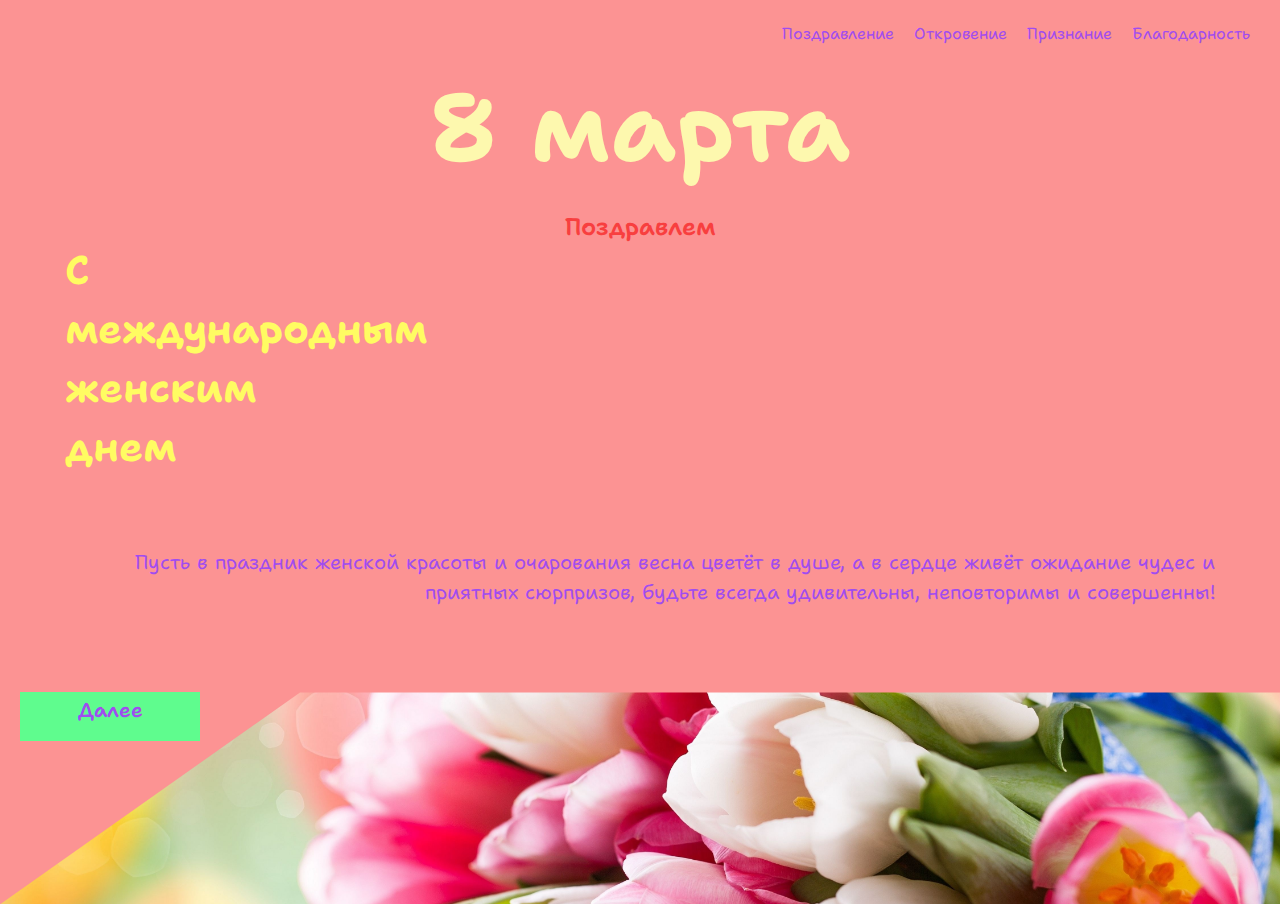
<file: index.html>
<!DOCTYPE html>
<html lang="ru">
  <head>
    <meta charset="UTF-8" />
    <meta http-equiv="X-UA-Compatible" content="IE=edge" />
    <meta name="viewport" content="width=device-width, initial-scale=1.0" />
    <title>Project</title>
    <link rel="stylesheet" href="./css/normalize.css" />
    <link rel="stylesheet" href="./css/style.css" />

    <script defer src="./js/script.js"></script>
  </head>
  <body>
    <div class="wrapper">
      <header>
        <nav id="menu">
          <ul>
            <li><a href="index.html">Поздравление</a></li>
            <li><a href="page2.html">Откровение</a></li>
            <li><a href="page3.html">Признание</a></li>
            <li><a href="page4.html">Благодарность</a></li>
          </ul>
        </nav>
        <button class="burger" id="burger">
          <span></span>
          <span></span>
          <span></span>
        </button>
      </header>
      <main>
        <h1>8 марта</h1>
        <h3>Поздравлем</h3>
        <h2>С международным женским днем</h2>
        <p>
          Пусть в праздник женской красоты и очарования весна цветёт в душе, а в сердце живёт ожидание чудес и приятных сюрпризов, будьте всегда удивительны, неповторимы и совершенны!
        </p>
      </main>
      <footer>
        <div class="footer_menu">
          <div class="card">
            <a href="page2.html">Далее</a>
          </div>
        </div>
        <div class="footer_bg"></div>
      </footer>
    </div>
  </body>
</html>
</file>
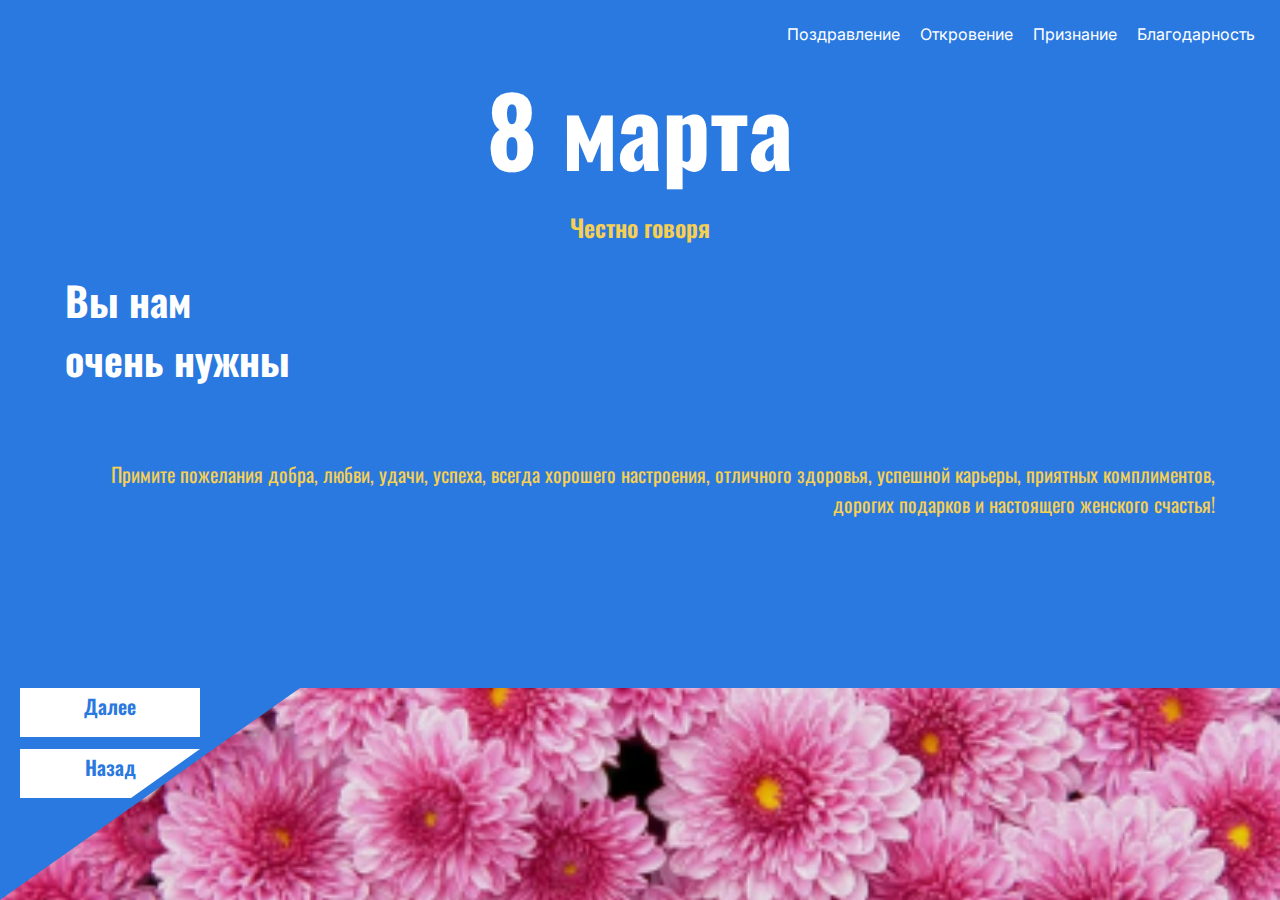
<file: page2.html>
<!DOCTYPE html>
<html lang="ru">
  <head>
    <meta charset="UTF-8" />
    <meta http-equiv="X-UA-Compatible" content="IE=edge" />
    <meta name="viewport" content="width=device-width, initial-scale=1.0" />
    <title>Project</title>
    <link rel="stylesheet" href="./css/normalize.css" />
    <link rel="stylesheet" href="./css/style2.css" />

    <script defer src="./js/script.js"></script>
  </head>
  <body>
    <div class="wrapper">
      <header>
        <nav id="menu">
          <ul>
            <li><a href="index.html">Поздравление</a></li>
            <li><a href="page2.html">Откровение</a></li>
            <li><a href="page3.html">Признание</a></li>
            <li><a href="page4.html">Благодарность</a></li>
          </ul>
        </nav>
        <button class="burger" id="burger">
          <span></span>
          <span></span>
          <span></span>
        </button>
      </header>
      <main>
        <h1>8 марта</h1>
        <h3>Честно говоря</h3>
        <h2>Вы нам очень нужны</h2>
        <p>
          Примите пожелания добра, любви, удачи, успеха, всегда хорошего
          настроения, отличного здоровья, успешной карьеры, приятных
          комплиментов, дорогих подарков и настоящего женского счастья!
        </p>
      </main>
      <footer>
        <div class="footer_menu">
          <div class="card">
            <a href="page3.html">Далее</a>
          </div>
          <div class="card card-clip">
            <a href="index.html">Назад</a>
          </div>
        </div>
        <div class="footer_bg"></div>
      </footer>
    </div>
  </body>
</html>
</file>
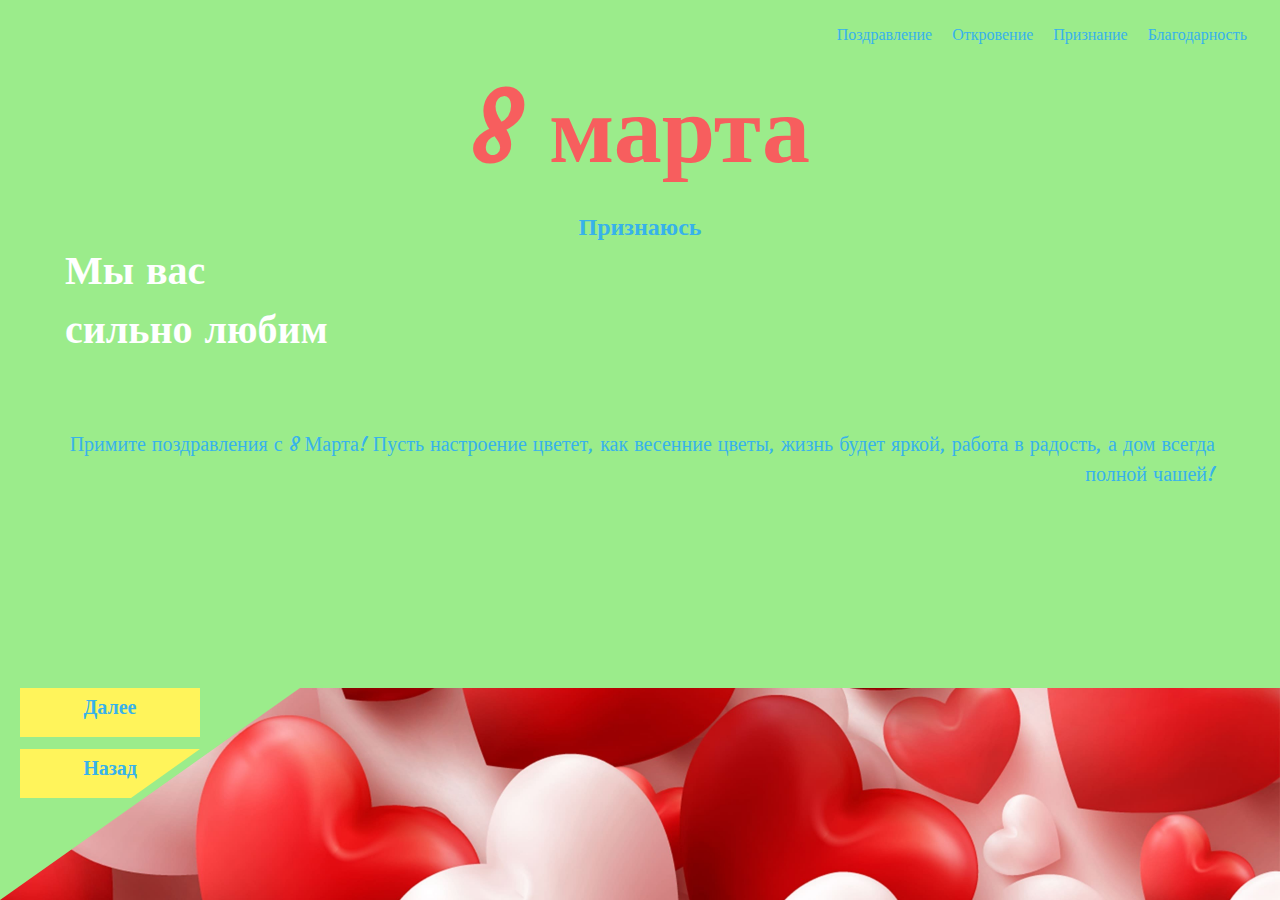
<file: page3.html>
<!DOCTYPE html>
<html lang="ru">
  <head>
    <meta charset="UTF-8" />
    <meta http-equiv="X-UA-Compatible" content="IE=edge" />
    <meta name="viewport" content="width=device-width, initial-scale=1.0" />
    <title>Project</title>
    <link rel="stylesheet" href="./css/normalize.css" />
    <link rel="stylesheet" href="./css/style3.css" />

    <script defer src="./js/script.js"></script>
  </head>
  <body>
    <div class="wrapper">
      <header>
        <nav id="menu">
          <ul>
            <li><a href="index.html">Поздравление</a></li>
            <li><a href="page2.html">Откровение</a></li>
            <li><a href="page3.html">Признание</a></li>
            <li><a href="page4.html">Благодарность</a></li>
          </ul>
        </nav>
        <button class="burger" id="burger">
          <span></span>
          <span></span>
          <span></span>
        </button>
      </header>
      <main>
        <h1>8 марта</h1>
        <h3>Признаюсь</h3>
        <h2>Мы вас<br> сильно любим</h2>
        <p>
          Примите поздравления с 8 Марта! Пусть настроение цветет, как весенние
          цветы, жизнь будет яркой, работа в радость, а дом всегда полной чашей!
        </p>
      </main>
      <footer>
        <div class="footer_menu">
          <div class="card">
            <a href="page4.html">Далее</a>
          </div>
          <div class="card card-clip">
            <a href="page2.html">Назад</a>
          </div>
        </div>
        <div class="footer_bg"></div>
      </footer>
    </div>
  </body>
</html>
</file>
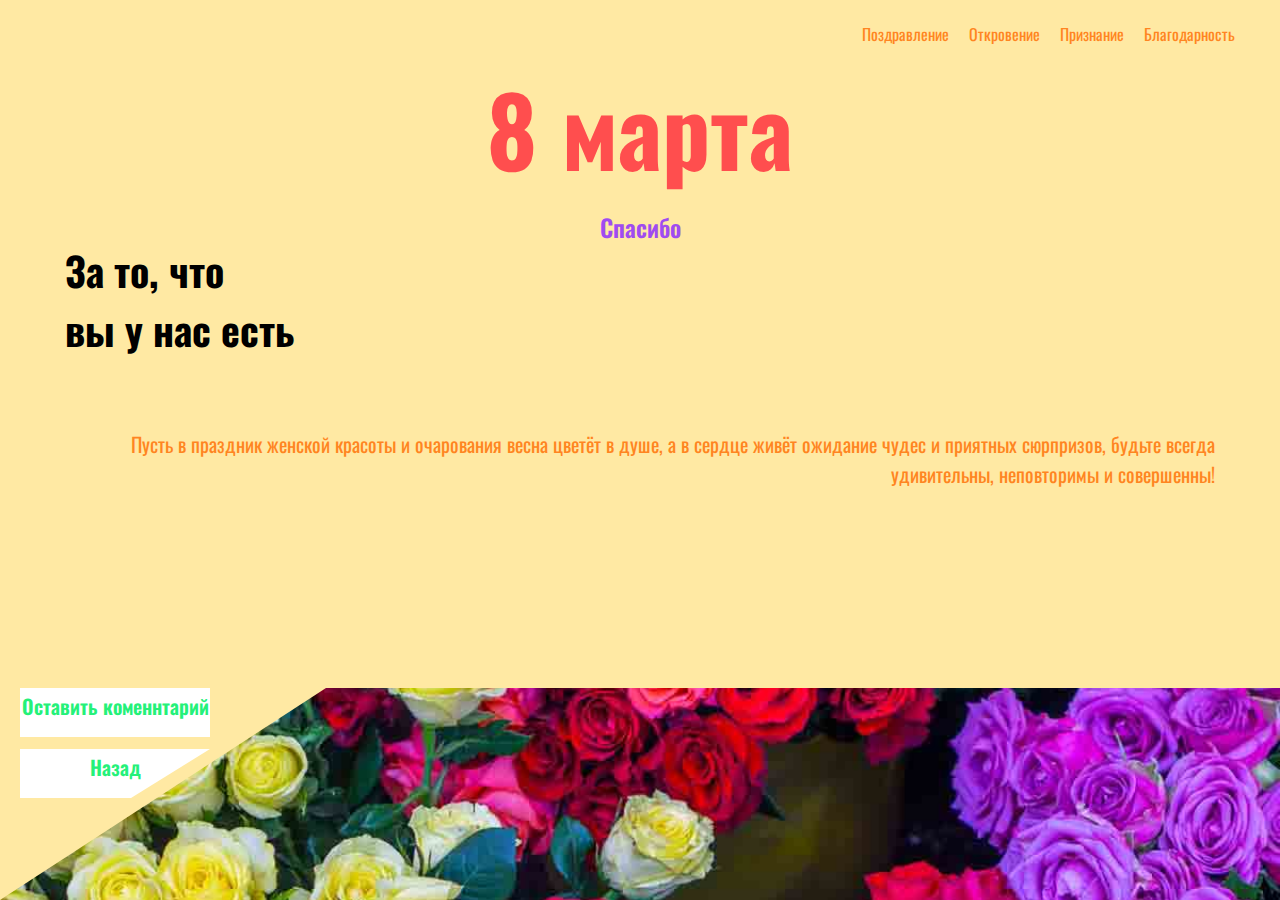
<file: page4.html>
<!DOCTYPE html>
<html lang="ru">
  <head>
    <meta charset="UTF-8" />
    <meta http-equiv="X-UA-Compatible" content="IE=edge" />
    <meta name="viewport" content="width=device-width, initial-scale=1.0" />
    <title>Project</title>
    <link rel="stylesheet" href="./css/normalize.css" />
    <link rel="stylesheet" href="./css/style4.css" />

    <script defer src="./js/script.js"></script>
  </head>
  <body>
    <div class="wrapper">
      <header>
        <nav id="menu">
          <ul>
            <li><a href="index.html">Поздравление</a></li>
            <li><a href="page2.html">Откровение</a></li>
            <li><a href="page3.html">Признание</a></li>
            <li><a href="page4.html">Благодарность</a></li>
          </ul>
        </nav>
        <button class="burger" id="burger">
          <span></span>
          <span></span>
          <span></span>
        </button>
      </header>
      <main>
        <h1>8 марта</h1>
        <h3>Спасибо</h3>
        <h2>
          За то, что<br />
          вы у нас есть
        </h2>
        <p>
          Пусть в праздник женской красоты и очарования весна цветёт в душе, а в
          сердце живёт ожидание чудес и приятных сюрпризов, будьте всегда
          удивительны, неповторимы и совершенны!
        </p>
      </main>
      <footer>
        <div class="footer_menu">
          <div class="card">
            <a href="page4.html">Оставить коменнтарий</a>
          </div>
          <div class="card card-clip">
            <a href="page3.html">Назад</a>
          </div>
        </div>
        <div class="footer_bg"></div>
      </footer>
    </div>
  </body>
</html>
</file>
<file: css/style.css>
@import url('https://fonts.googleapis.com/css2?family=Shantell+Sans:wght@400;500;700&display=swap');

* {
  box-sizing: border-box;
}

html, body {
  height: 100%;
}

body {
  background-color: #fc9393;
  font-family: "Shantell Sans", sans-serif;
  margin: 0;
}

.wrapper {
  display: flex;
  flex-direction: column;
  min-height: 100%;
  overflow: hidden;
  width: 100%;
  position: relative;
}

header {
  display: flex;
  justify-content: end;
}

ul {
  display: flex;
  list-style: none;
  gap: 20px;
  color: #a04cf0;
  font-family: "Shantell Sans", sans-serif;
  margin: 25px 30px 0 0;
  padding: 0;
  justify-content: end;
}

ul a {
  text-decoration: none;
  color: inherit;
  transition: 0.5s;
  font-family: "Shantell Sans", sans-serif;
}

a:hover {
  color: #c883f0;
}

.burger {
  display: none;
  position: relative;
  width: 28px;
  height: 26px;
  border: none;
  cursor: pointer;
  outline: none;
  background-color: transparent;
  margin: 25px 20px 0px 0px;
  /* z-index: 2; */
}

.burger span {
  position: absolute;
  left: 0;
  top: 11px;
  display: block;
  width: 28px;
  height: 4px;
  background-color: #ffffff;
}

.burger span:nth-child(1) {
  transform: translateY(-11px);
}

.burger span:nth-child(3) {
  transform: translateY(11px);
}

header.open span {
  background-color: #a04cf0;
}

header.open span:nth-child(1) {
  transform: translateX(-1px) translateY(1px) rotate(45deg);
  border-radius: 10px;
}

header.open span:nth-child(2) {
  opacity: 0;
}

header.open span:nth-child(3) {
  transform: translateX(-1px) translateY(1px) rotate(-45deg);
  border-radius: 10px;
}

main {
  max-width: 1200px;
  padding: 0 25px;
  margin: 0 auto;
  flex-grow: 1;
}

h1 {
  font-weight: 700;
  font-size: 96px;
  color: #fdf8ae;
  text-align: center;
  margin: 30px 0;
}

h3 {
  font-weight: 600;
  font-size: 24px;
  color: #f83f3f;
  text-align: center;
  margin: 0;
}

h2 {
  font-weight: 700;
  font-size: 40px;
  line-height: 59px;
  color: #fffc62;
  margin: 0px 0 70px;
  width: 280px;
}

p {
  font-weight: 400;
  font-size: 20px;
  line-height: 30px;
  text-align: right;
  color: #a04cf0;
  /* width: 280px; */
  margin: 0 0 0 auto;
}

footer {
  margin-top: 85px;
  position: relative;
  height: 212px;
}

.card {
  background-color: #5ffc8e;
  width: 180px;
  height: 49px;
  margin-left: 20px;
  text-align: center;
  line-height: 40px;
}

.card a {
  font-weight: 600;
  font-size: 20px;
  line-height: 30px;
  color: #a04cf0;
  text-decoration: none;
  transition: 0.5s;
}

.card a:hover {
  color: #c883f0;
}

.card-clip {
  margin-top: 12px;
  clip-path: polygon(0% 100%, 0% 0%, 100% 0%, 111px 100%);
}

.footer_bg {
  width: 100%;
  height: 100%;
  position: absolute;
  top: 0;
  z-index: -1;
  background: url(../img/tylpan.jpeg) no-repeat center/cover;
  clip-path: polygon(0% 100%, 300px 0%, 100% 0%, 100% 100%);
}

@media (max-width: 600px) {
  .burger {
    display: block;
  }
  nav {
    position: absolute;
    right: -210px;
    visibility: hidden;
  }
  ul {
    flex-direction: column;
    background-color: #ffffff;
    color: #a04cf0;
    padding: 29px 39px 16px 15px;
    border-radius: 10px 0px 10px 10px;
    font-family: "Shantell Sans", sans-serif;
  }
  header.open nav{
    transform: translateX(-100%);
    visibility: visible;
  }
}
</file>
<file: css/style2.css>
@import url("https://fonts.googleapis.com/css2?family=Inter:wght@700&family=Oswald:wght@400;600;700&display=swap");

* {
  box-sizing: border-box;
}

html, body {
  height: 100%;
}

body {
  background-color: #2a79e0;
  font-family: "Oswald", sans-serif;
  margin: 0;
}

.wrapper {
  display: flex;
  flex-direction: column;
  min-height: 100%;
  overflow: hidden;
  width: 100%;
  position: relative;
}

header {
  display: flex;
  justify-content: end;
}

ul {
  display: flex;
  list-style: none;
  gap: 20px;
  color: #fff;
  font-family: "Inter", sans-serif;
  margin: 25px 25px 0 0;
  padding: 0;
  justify-content: end;
}

ul a {
  text-decoration: none;
  color: inherit;
  transition: 0.5s;
}

a:hover {
  color: #c0d3ec;
}

.burger {
  display: none;
  position: relative;
  width: 28px;
  height: 26px;
  border: none;
  cursor: pointer;
  outline: none;
  background-color: transparent;
  margin: 25px 20px 0px 0px;
  /* z-index: 2; */
}

.burger span {
  position: absolute;
  left: 0;
  top: 11px;
  display: block;
  width: 28px;
  height: 4px;
  background-color: #ffffff;
}

.burger span:nth-child(1) {
  transform: translateY(-11px);
}

.burger span:nth-child(3) {
  transform: translateY(11px);
}

header.open span {
  background-color: #2a79e0;
}

header.open span:nth-child(1) {
  transform: translateX(3px) translateY(1px) rotate(45deg);
  border-radius: 10px;
}

header.open span:nth-child(2) {
  opacity: 0;
}

header.open span:nth-child(3) {
  transform: translateX(3px) translateY(1px) rotate(-45deg);
  border-radius: 10px;
}

main {
  max-width: 1200px;
  padding: 0 25px;
  margin: 0 auto;
  flex-grow: 1;
}

h1 {
  font-weight: 700;
  font-size: 96px;
  color: #ffffff;
  text-align: center;
  margin: 30px 0;
}

h3 {
  font-weight: 600;
  font-size: 24px;
  color: #f6d053;
  text-align: center;
  margin: 0;
}

h2 {
  font-weight: 700;
  font-size: 40px;
  line-height: 59px;
  color: #ffffff;
  margin: 30px 0 70px;
  width: 230px;
}

p {
  font-weight: 400;
  font-size: 20px;
  line-height: 30px;
  text-align: right;
  color: #f6d052;
  /* width: 280px; */
  margin: 0 0 0 auto;
}

footer {
  margin-top: 85px;
  position: relative;
  height: 212px;
}

.card {
  background-color: #ffffff;
  width: 180px;
  height: 49px;
  margin-left: 20px;
  text-align: center;
  line-height: 40px;
}

.card a {
  font-weight: 600;
  font-size: 20px;
  line-height: 30px;
  color: #2a79e0;
  text-decoration: none;
  transition: 0.5s;
}

.card a:hover {
  color: #86abdb;
}

.card-clip {
  margin-top: 12px;
  clip-path: polygon(0% 100%, 0% 0%, 100% 0%, 111px 100%);
}

.footer_bg {
  width: 100%;
  height: 100%;
  position: absolute;
  top: 0;
  z-index: -1;
  background: url(../img/bg_footer.png) no-repeat center/cover;
  clip-path: polygon(0% 100%, 300px 0%, 100% 0%, 100% 100%);
}

@media (max-width: 600px) {
  .burger {
    display: block;
  }
  nav {
    position: absolute;
    right: -210px;
    visibility: hidden;
  }
  ul {
    flex-direction: column;
    background-color: #ffffff;
    color: #2a79e0;
    padding: 29px 39px 16px 15px;
    border-radius: 10px 0px 10px 10px;
  }
  header.open nav{
    transform: translateX(-100%);
    visibility: visible;
  }
}
</file>
<file: css/style3.css>
@import url("https://fonts.googleapis.com/css2?family=Courgette&display=swap");

* {
  box-sizing: border-box;
}

html,
body {
  height: 100%;
}

body {
  background-color: #9bec8b;
  font-family: 'Courgette', cursive;
  margin: 0;
}

.wrapper {
  display: flex;
  flex-direction: column;
  min-height: 100%;
  overflow: hidden;
  width: 100%;
  position: relative;
}

header {
  display: flex;
  justify-content: end;
}

ul {
  display: flex;
  list-style: none;
  gap: 20px;
  color: #37b2eb;
  font-family: 'Courgette', cursive;
  margin: 25px 33px 0 0;
  padding: 0;
  justify-content: end;
}

ul a {
  text-decoration: none;
  color: inherit;
  transition: 0.5s;
  font-family: 'Courgette', cursive;
}

a:hover {
  color: #3278d3;
}

.burger {
  display: none;
  position: relative;
  width: 28px;
  height: 26px;
  border: none;
  cursor: pointer;
  outline: none;
  background-color: transparent;
  margin: 25px 20px 0px 0px;
  /* z-index: 2; */
}

.burger span {
  position: absolute;
  left: 0;
  top: 11px;
  display: block;
  width: 28px;
  height: 4px;
  background-color: #ffffff;
}

.burger span:nth-child(1) {
  transform: translateY(-11px);
}

.burger span:nth-child(3) {
  transform: translateY(11px);
}

header.open span {
  background-color: #37b2eb;
}

header.open span:nth-child(1) {
  transform: translateX(-5px) translateY(1px) rotate(45deg);
  border-radius: 10px;
}

header.open span:nth-child(2) {
  opacity: 0;
}

header.open span:nth-child(3) {
  transform: translateX(-5px) translateY(1px) rotate(-45deg);
  border-radius: 10px;
}

main {
  max-width: 1200px;
  padding: 0 25px;
  margin: 0 auto;
  flex-grow: 1;
}

h1 {
  font-weight: 700;
  font-size: 96px;
  color: #f75e5e;
  text-align: center;
  margin: 30px 0;
}

h3 {
  font-weight: 600;
  font-size: 24px;
  color: #37b2eb;
  text-align: center;
  margin: 0;
}

h2 {
  font-weight: 700;
  font-size: 40px;
  line-height: 59px;
  color: #ffffff;
  margin: 0px 0 70px;
  width: 300px;
}

p {
  font-weight: 400;
  font-size: 20px;
  line-height: 30px;
  text-align: right;
  color: #37b2eb;
  /* width: 280px; */
  margin: 0 0 0 auto;
}

footer {
  margin-top: 85px;
  position: relative;
  height: 212px;
}

.card {
  background-color: #fff45b;
  width: 180px;
  height: 49px;
  margin-left: 20px;
  text-align: center;
  line-height: 40px;
}

.card a {
  font-weight: 600;
  font-size: 20px;
  line-height: 30px;
  color: #37b2eb;
  text-decoration: none;
  transition: 0.5s;
}

.card a:hover {
  color: #3278d3;
}

.card-clip {
  margin-top: 12px;
  clip-path: polygon(0% 100%, 0% 0%, 100% 0%, 111px 100%);
}

.footer_bg {
  width: 100%;
  height: 100%;
  position: absolute;
  top: 0;
  z-index: -1;
  background: url(../img/serdce.jpg) no-repeat center/cover;
  clip-path: polygon(0% 100%, 300px 0%, 100% 0%, 100% 100%);
}

@media (max-width: 600px) {
  .burger {
    display: block;
  }
  nav {
    position: absolute;
    right: -210px;
    visibility: hidden;
  }
  ul {
    flex-direction: column;
    background-color: #ffffff;
    color: #37b2eb;
    padding: 29px 39px 16px 15px;
    border-radius: 10px 0px 10px 10px;
    font-family: 'Courgette', cursive;
  }
  header.open nav {
    transform: translateX(-100%);
    visibility: visible;
  }
}
</file>
<file: css/style4.css>
@import url("https://fonts.googleapis.com/css2?family=Inter:wght@700&family=Oswald:wght@400;600;700&display=swap");

* {
  box-sizing: border-box;
}

html,
body {
  height: 100%;
}

body {
  background-color: #ffe9a3;
  font-family: "Oswald", sans-serif;
  margin: 0;
}

.wrapper {
  display: flex;
  flex-direction: column;
  min-height: 100%;
  overflow: hidden;
  width: 100%;
  position: relative;
}

header {
  display: flex;
  justify-content: end;
}

ul {
  display: flex;
  list-style: none;
  gap: 20px;
  color: #ff8521;
  font-family: "Oswald", sans-serif;
  margin: 25px 45px 0 0;
  padding: 0;
  justify-content: end;
}

ul a {
  text-decoration: none;
  color: inherit;
  transition: 0.5s;
  font-family: "Oswald", sans-serif;
}

a:hover {
  color: #be5600;
}

.burger {
  display: none;
  position: relative;
  width: 28px;
  height: 26px;
  border: none;
  cursor: pointer;
  outline: none;
  background-color: transparent;
  margin: 25px 20px 0px 0px;
  /* z-index: 2; */
}

.burger span {
  position: absolute;
  left: 0;
  top: 11px;
  display: block;
  width: 28px;
  height: 4px;
  background-color: #ffffff;
}

.burger span:nth-child(1) {
  transform: translateY(-11px);
}

.burger span:nth-child(3) {
  transform: translateY(11px);
}

header.open span {
  background-color: #ff8521;
}

header.open span:nth-child(1) {
  transform: translateX(-3px) translateY(1px) rotate(45deg);
  border-radius: 10px;
}

header.open span:nth-child(2) {
  opacity: 0;
}

header.open span:nth-child(3) {
  transform: translateX(-3px) translateY(1px) rotate(-45deg);
  border-radius: 10px;
}

main {
  max-width: 1200px;
  padding: 0 25px;
  margin: 0 auto;
  flex-grow: 1;
}

h1 {
  font-weight: 700;
  font-size: 96px;
  color: #ff4e4e;
  text-align: center;
  margin: 30px 0;
}

h3 {
  font-weight: 600;
  font-size: 24px;
  color: #a04cf0;
  text-align: center;
  margin: 0;
}

h2 {
  font-weight: 700;
  font-size: 40px;
  line-height: 59px;
  color: #000000;
  margin: 0px 0 70px;
  width: 280px;
}

p {
  font-weight: 400;
  font-size: 20px;
  line-height: 30px;
  text-align: right;
  color: #ff8521;
  /* width: 280px; */
  margin: 0 0 0 auto;
}

footer {
  margin-top: 85px;
  position: relative;
  height: 212px;
}

.card {
  background-color: #ffffff;
  width: 190px;
  height: 49px;
  margin-left: 20px;
  text-align: center;
  line-height: 40px;
}

.card a {
  font-weight: 600;
  font-size: 20px;
  line-height: 30px;
  color: #24f179;
  text-decoration: none;
  transition: 0.5s;
}

.card a:hover {
  color: #00b94d;
}

.card-clip {
  margin-top: 12px;
  clip-path: polygon(0% 100%, 0% 0%, 100% 0%, 111px 100%);
}

.footer_bg {
  width: 100%;
  height: 100%;
  position: absolute;
  top: 0;
  z-index: -1;
  background: url(../img/roza.jpg) no-repeat center/cover;
  clip-path: polygon(0% 100%, 326px 0%, 100% 0%, 100% 100%);
}

@media (max-width: 600px) {
  .burger {
    display: block;
  }
  nav {
    position: absolute;
    right: -210px;
    visibility: hidden;
  }
  ul {
    flex-direction: column;
    background-color: #ffffff;
    color: #ff8521;
    padding: 29px 39px 16px 15px;
    border-radius: 10px 0px 10px 10px;
    font-family: "Rampart One", cursive;
  }
  header.open nav {
    transform: translateX(-100%);
    visibility: visible;
  }
}
</file>
